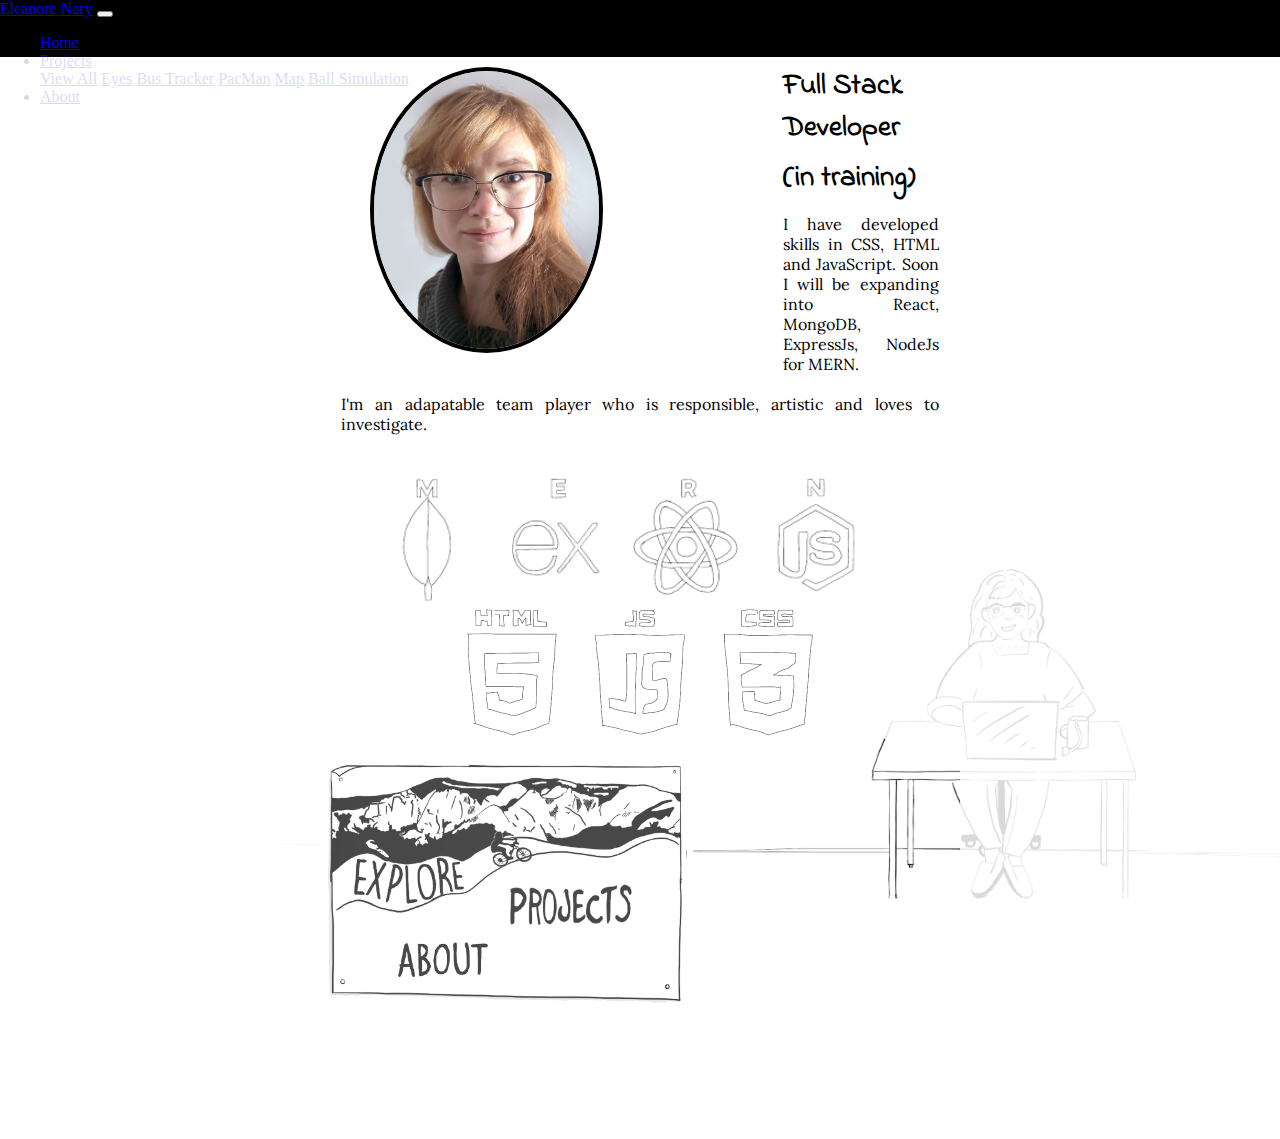
<file: index.html>
<html>
  <head>
    <title>Eleanore's Portfolio</title>
    <link href="https://cdn.jsdelivr.net/npm/bootstrap@5.1.3/dist/css/bootstrap.min.css" rel="stylesheet" integrity="sha384-1BmE4kWBq78iYhFldvKuhfTAU6auU8tT94WrHftjDbrCEXSU1oBoqyl2QvZ6jIW3" crossorigin="anonymous">
    <link rel="stylesheet" href="styles.css">
    <link rel="preconnect" href="https://fonts.googleapis.com">
    <link rel="preconnect" href="https://fonts.gstatic.com" crossorigin>
    <link href="https://fonts.googleapis.com/css2?family=Indie+Flower&family=Lora&display=swap" rel="stylesheet">
    <script src="index.js"></script>
  </head>
  <body>
    <div class="parent">
      <div class="div1">
        <nav class="navbar navbar-expand-lg navbar-light bg-light" style="z-index: 50;" style="font-family: 'Indie Flower', cursive;">
          <a class="navbar-brand" href="index.html">Eleanore Nary</a>
          <button class="navbar-toggler" type="button" data-toggle="collapse" data-target="#navbarNavDropdown" aria-controls="navbarNavDropdown" aria-expanded="false" aria-label="Toggle navigation">
            <span class="navbar-toggler-icon"></span>
          </button>
          <div class="collapse navbar-collapse" id="navbarNavDropdown">
            <ul class="navbar-nav">
              <li class="nav-item active">
                <a class="nav-link" href="index.html">Home</a>
              </li>
              <li class="nav-item dropdown">
                <a class="nav-link dropdown-toggle" href="projects.html" id="navbarDropdownMenuLink" data-toggle="dropdown" aria-haspopup="true" aria-expanded="false">
                Projects
                </a>
                <div class="dropdown-menu" aria-labelledby="navbarDropdownMenuLink">
                  <a class="dropdown-item" href="projects.html">View All</a>
                  <a class="dropdown-item" href="eyes.html">Eyes</a>
                  <a class="dropdown-item" href="busTracker.html">Bus Tracker</a>
                  <a class="dropdown-item" href="pacMan.html">PacMan</a>
                  <a class="dropdown-item" href="mapindex.html">Map</a>
                  <a class="dropdown-item" href="circle.html">Ball Simulation</a>
                </div>
              </li>
              <li class="nav-item">
                <a class="nav-link" href="about.html">About</a>
              </li>
            </ul>
          </div>
        </nav>
      </div>
      <div class="div2"></div>
      <div class="div3"></div>
      <div class="div4">
        <img src="images/e-naryimg.jpg" class="profileImage" alt="profile img">
        <h3 class="h1">Full Stack Developer</h3>
        <h4 class="h1">(in training)</h4>
        <p class="text3">I have developed skills in CSS, HTML and JavaScript. Soon I will be expanding into React, MongoDB, ExpressJs, NodeJs for MERN.<br><br>I'm an adapatable team player who is responsible, artistic and loves to investigate. </p>
        <br>
        <br>
        <center>
        <img src="images/mern.png" class="mern">
        <img src="images/frontEndLogos.png" class="frontEndLogos">
        </center>
      </div>
      <div class="div5">
        <br>
        <div>
          <map name="exploreMap">
            <area shape="rect" id="exploreProjects" coords="170, 100, 315, 190" href="projects.html" onmouseover="mouseOverProjects()" onmouseout="mouseOutElements()">
            <area shape="rect" id="exploreAbout" coords="65, 160, 175, 230" href="about.html" onmouseover="mouseOverAbout()" onmouseout="mouseOutElements()">
            <area shape="rect" id="explorePoster" coords="0, 0, 373, 250," onmouseover="mouseOverExplore()" onmouseout="mouseOut()">
          </map>
          <img src="images/exploreL.png" id="explore" height="250px" alt="explore" class="eProjects" usemap="#exploreMap">
        </div>
      </div>
    </div>
    <script src="https://code.jquery.com/jquery-3.2.1.slim.min.js" integrity="sha384-KJ3o2DKtIkvYIK3UENzmM7KCkRr/rE9/Qpg6aAZGJwFDMVNA/GpGFF93hXpG5KkN" crossorigin="anonymous"></script>
    <script src="https://cdnjs.cloudflare.com/ajax/libs/popper.js/1.12.9/umd/popper.min.js" integrity="sha384-ApNbgh9B+Y1QKtv3Rn7W3mgPxhU9K/ScQsAP7hUibX39j7fakFPskvXusvfa0b4Q" crossorigin="anonymous"></script>
    <script src="https://maxcdn.bootstrapcdn.com/bootstrap/4.0.0/js/bootstrap.min.js" integrity="sha384-JZR6Spejh4U02d8jOt6vLEHfe/JQGiRRSQQxSfFWpi1MquVdAyjUar5+76PVCmYl" crossorigin="anonymous"></script>
  </body>
</html>
</file>
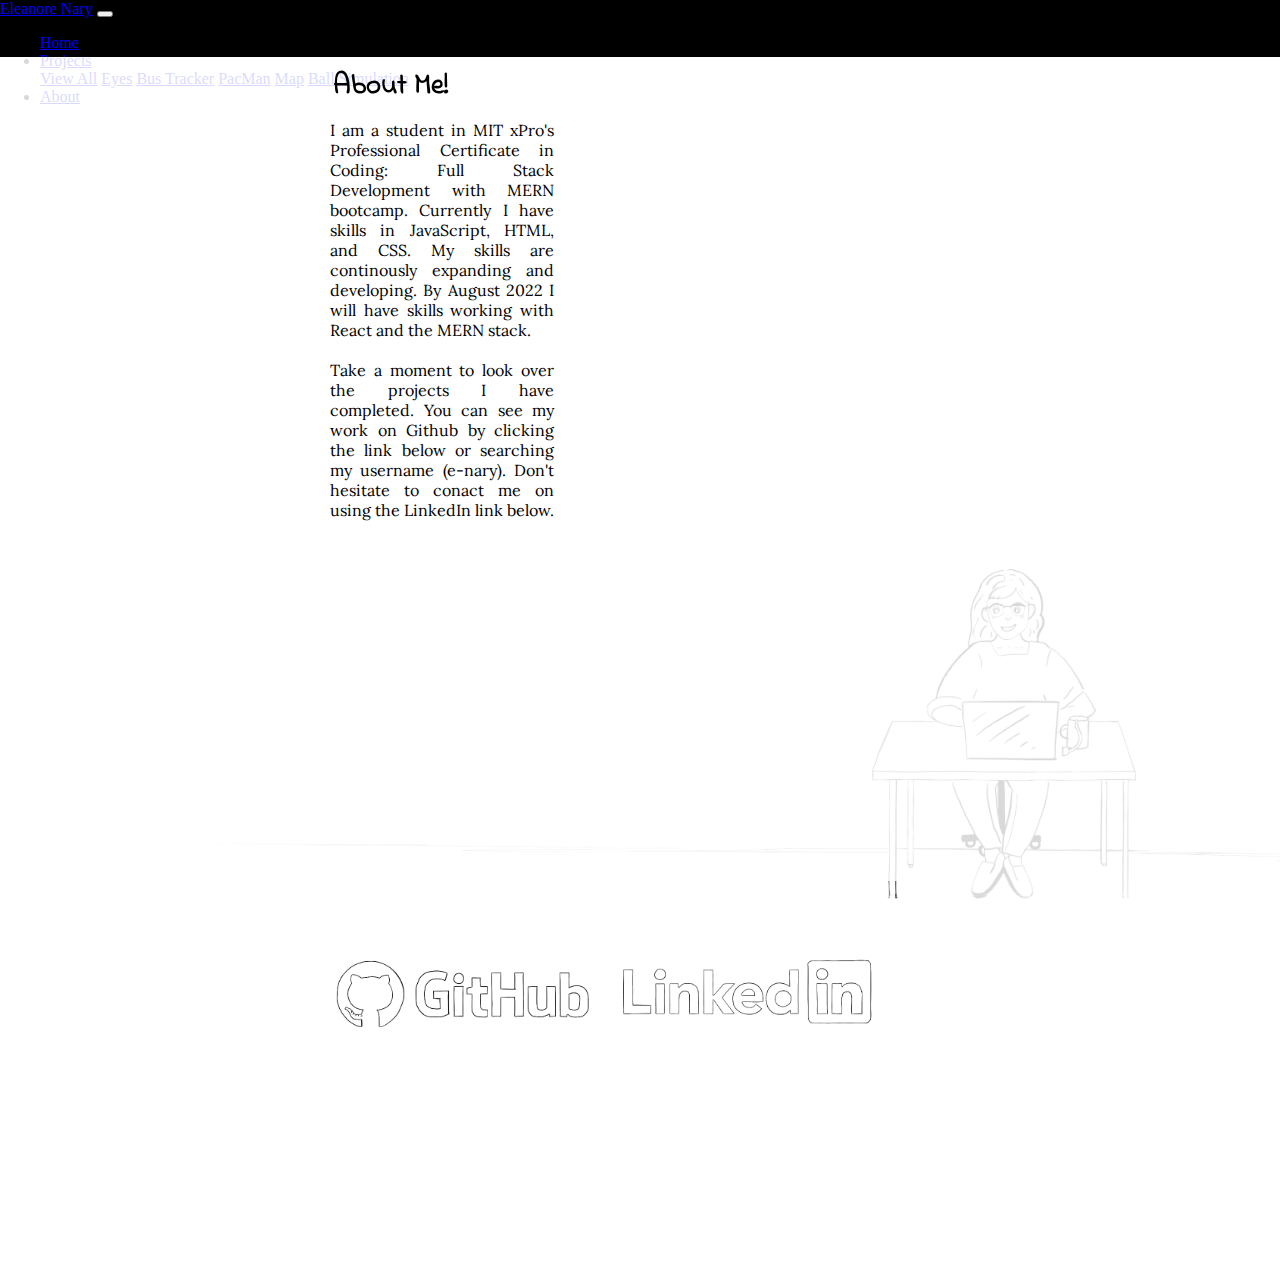
<file: about.html>
<html>
  <head>
    <title>Eleanore's Portfolio</title>
    <link href="https://cdn.jsdelivr.net/npm/bootstrap@5.1.3/dist/css/bootstrap.min.css" rel="stylesheet" integrity="sha384-1BmE4kWBq78iYhFldvKuhfTAU6auU8tT94WrHftjDbrCEXSU1oBoqyl2QvZ6jIW3" crossorigin="anonymous">
    <link rel="stylesheet" href="styles.css">
    <link rel="preconnect" href="https://fonts.googleapis.com">
    <link rel="preconnect" href="https://fonts.gstatic.com" crossorigin>
    <link href="https://fonts.googleapis.com/css2?family=Indie+Flower&family=Lora&display=swap" rel="stylesheet">
    <script src="index.js"></script>
  </head>
<body>
  <div class="parent">
    <div class="div1">
      <nav class="navbar navbar-expand-lg navbar-light bg-light" style="z-index: 50;" style="font-family: 'Indie Flower', cursive;">
        <a class="navbar-brand" href="index.html">Eleanore Nary</a>
        <button class="navbar-toggler" type="button" data-toggle="collapse" data-target="#navbarNavDropdown" aria-controls="navbarNavDropdown" aria-expanded="false" aria-label="Toggle navigation">
          <span class="navbar-toggler-icon"></span>
        </button>
        <div class="collapse navbar-collapse" id="navbarNavDropdown">
          <ul class="navbar-nav">
            <li class="nav-item active">
              <a class="nav-link" href="index.html">Home</a>
            </li>
            <li class="nav-item dropdown">
              <a class="nav-link dropdown-toggle" href="projects.html" id="navbarDropdownMenuLink" data-toggle="dropdown" aria-haspopup="true" aria-expanded="false">
              Projects
              </a>
              <div class="dropdown-menu" aria-labelledby="navbarDropdownMenuLink">
                <a class="dropdown-item" href="projects.html">View All</a>
                <a class="dropdown-item" href="eyes.html">Eyes</a>
                <a class="dropdown-item" href="busTracker.html">Bus Tracker</a>
                <a class="dropdown-item" href="pacMan.html">PacMan</a>
                <a class="dropdown-item" href="mapindex.html">Map</a>
                <a class="dropdown-item" href="circle.html">Ball Simulation</a>
              </div>
            </li>
            <li class="nav-item">
              <a class="nav-link" href="about.html">About</a>
            </li>
          </ul>
        </div>
      </nav>
    </div>
    <div class="div2"> </div>
    <div class="div3"> </div>
    <div class="div4"> 
    <h1 class="h1">About Me!</h1>
      <p class="text2">
      I am a student in MIT xPro's Professional Certificate in Coding: Full Stack Development with MERN bootcamp. Currently I have skills in JavaScript, HTML, and CSS. My skills are continously expanding and developing. By August 2022 I will have skills working with React and the MERN stack.<br><br>Take a moment to look over the projects I have completed. You can see my work on Github by clicking the link below or searching my username (e-nary). Don't hesitate to conact me on using the LinkedIn link below. 
      </p>
      <iframe width="560" height="315" class="video" src="https://www.youtube.com/embed/v7-Rb2fXC9A" title="YouTube video player" frameborder="0" allow="accelerometer; autoplay; clipboard-write; encrypted-media; gyroscope; picture-in-picture" allowfullscreen></iframe>    </div>
    <div class="div5"> 
      <br>
      <map name="logosMap">
        <area shape="rect" id="logoGitHub" coords="0, 0, 270, 90" href="https://github.com/e-nary" target="empty" onmouseover="mouseOverGitHub()()" onmouseout="mouseOutLogos()">
        <area shape="rect" id="logoLinkedIn" coords="270, 0, 550, 90" href="https://www.linkedin.com/in/eleanore-nary-12b62675/" target="empty" onmouseover="mouseOverLinkedIn()" onmouseout="mouseOutLogos()">
      </map>
      <img src="images/logos2.png" id=logos alt="gitHub and LinkedIn Logos" class="logo2" usemap="#logosMap">
    </div>
  </div>
  <script src="https://code.jquery.com/jquery-3.2.1.slim.min.js" integrity="sha384-KJ3o2DKtIkvYIK3UENzmM7KCkRr/rE9/Qpg6aAZGJwFDMVNA/GpGFF93hXpG5KkN" crossorigin="anonymous"></script>
  <script src="https://cdnjs.cloudflare.com/ajax/libs/popper.js/1.12.9/umd/popper.min.js" integrity="sha384-ApNbgh9B+Y1QKtv3Rn7W3mgPxhU9K/ScQsAP7hUibX39j7fakFPskvXusvfa0b4Q" crossorigin="anonymous"></script>
  <script src="https://maxcdn.bootstrapcdn.com/bootstrap/4.0.0/js/bootstrap.min.js" integrity="sha384-JZR6Spejh4U02d8jOt6vLEHfe/JQGiRRSQQxSfFWpi1MquVdAyjUar5+76PVCmYl" crossorigin="anonymous"></script>
</body>
</html>
</file>
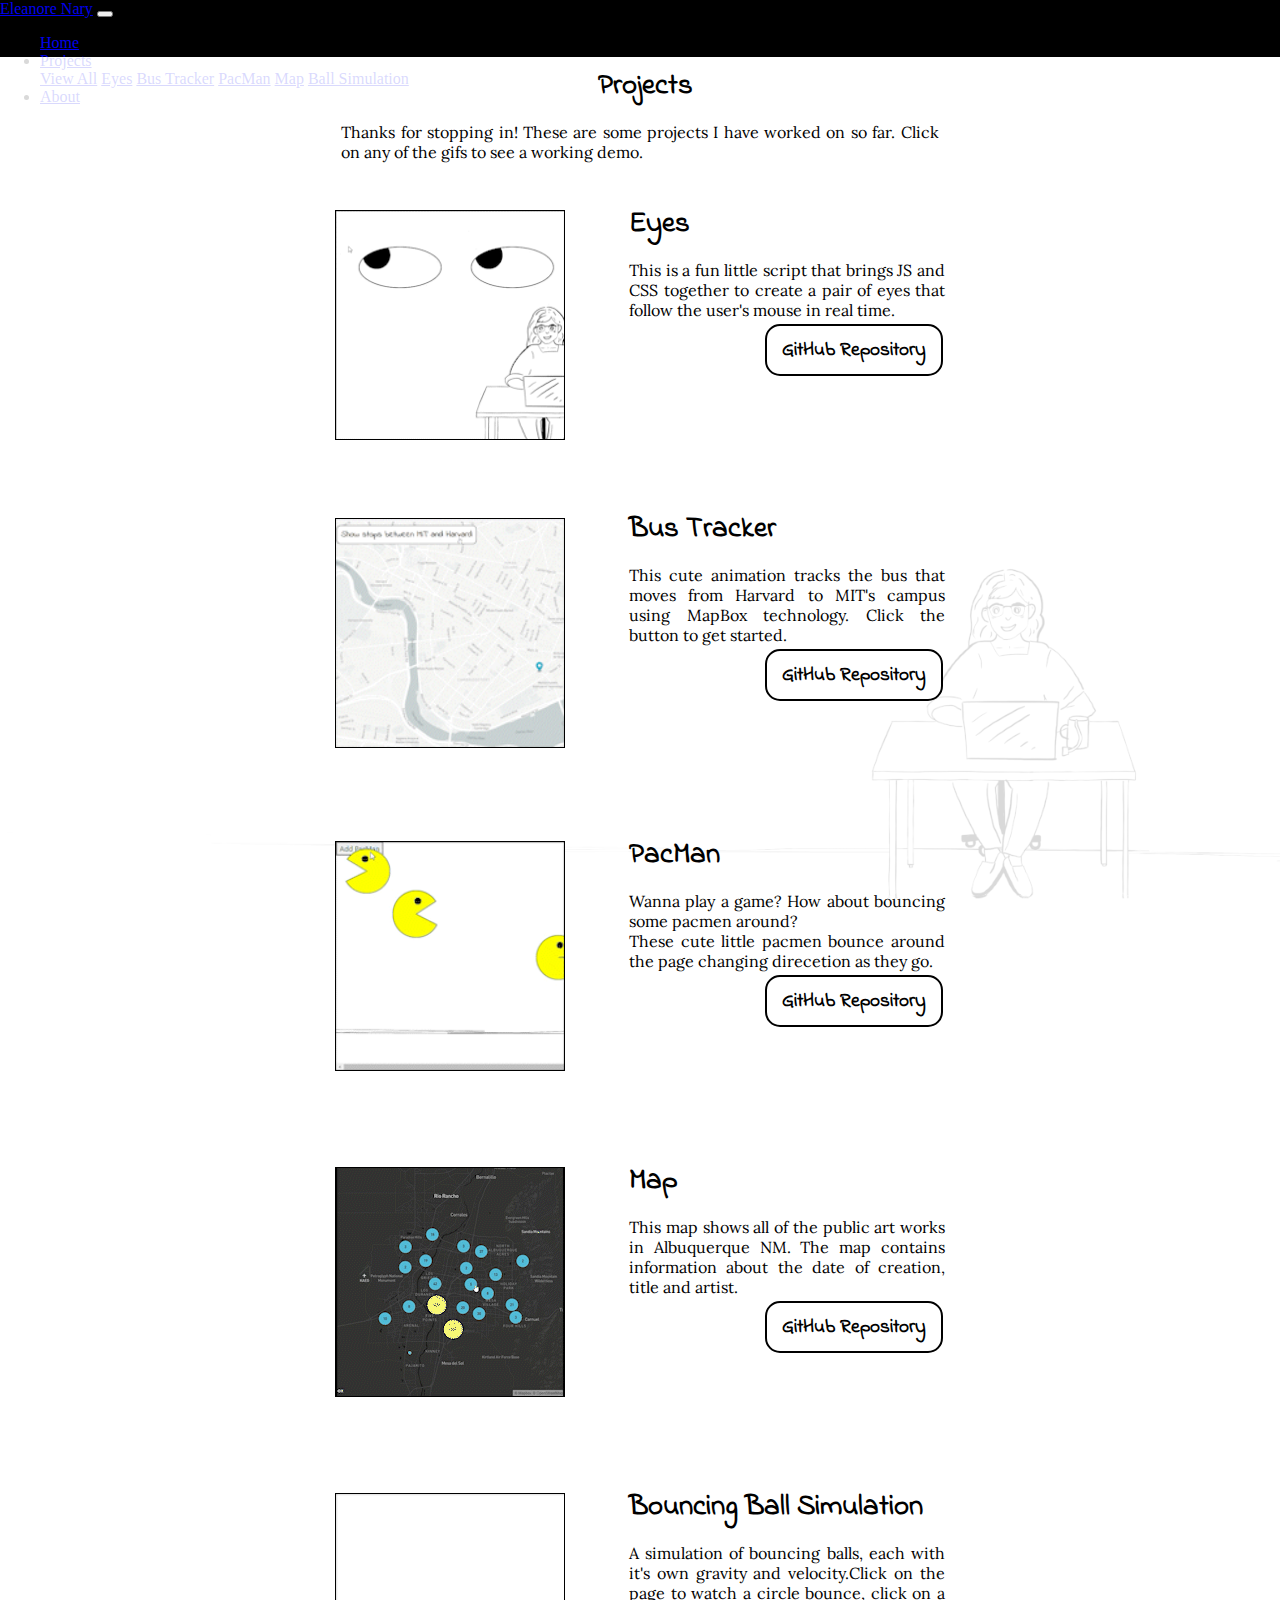
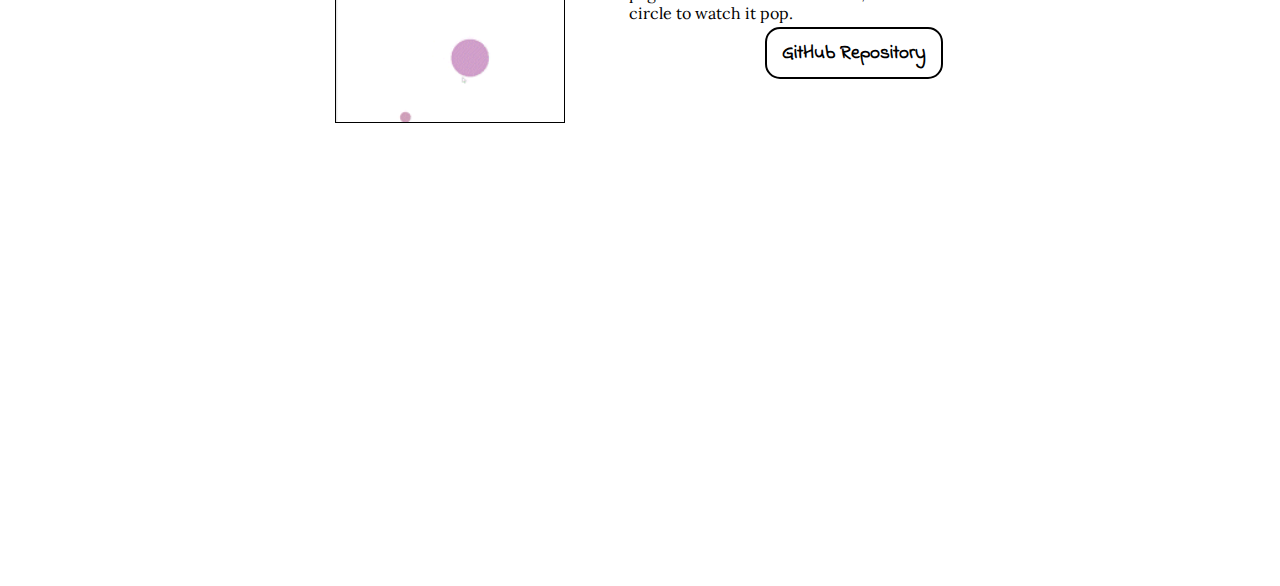
<file: projects.html>
<html>
  <head>
    <title>Eleanore's Portfolio</title>
    <link href="https://cdn.jsdelivr.net/npm/bootstrap@5.1.3/dist/css/bootstrap.min.css" rel="stylesheet" integrity="sha384-1BmE4kWBq78iYhFldvKuhfTAU6auU8tT94WrHftjDbrCEXSU1oBoqyl2QvZ6jIW3" crossorigin="anonymous">
    <link rel="stylesheet" href="styles.css">
    <link rel="preconnect" href="https://fonts.googleapis.com">
    <link rel="preconnect" href="https://fonts.gstatic.com" crossorigin>
    <link href="https://fonts.googleapis.com/css2?family=Indie+Flower&family=Lora&display=swap" rel="stylesheet">
  </head>
  <body>
    <div class="parent">
      <div class="div1">
        <nav class="navbar navbar-expand-lg navbar-light bg-light" style="z-index: 50;" style="font-family: 'Indie Flower', cursive;">
          <a class="navbar-brand" href="index.html">Eleanore Nary</a>
          <button class="navbar-toggler" type="button" data-toggle="collapse" data-target="#navbarNavDropdown" aria-controls="navbarNavDropdown" aria-expanded="false" aria-label="Toggle navigation">
            <span class="navbar-toggler-icon"></span>
          </button>
          <div class="collapse navbar-collapse" id="navbarNavDropdown">
            <ul class="navbar-nav">
              <li class="nav-item active">
                <a class="nav-link" href="index.html">Home</a>
              </li>
              <li class="nav-item dropdown">
                <a class="nav-link dropdown-toggle" href="projects.html" id="navbarDropdownMenuLink" data-toggle="dropdown" aria-haspopup="true" aria-expanded="false">
                Projects
                </a>
                <div class="dropdown-menu" aria-labelledby="navbarDropdownMenuLink">
                  <a class="dropdown-item" href="projects.html">View All</a>
                  <a class="dropdown-item" href="eyes.html">Eyes</a>
                  <a class="dropdown-item" href="busTracker.html">Bus Tracker</a>
                  <a class="dropdown-item" href="pacMan.html">PacMan</a>
                  <a class="dropdown-item" href="mapindex.html">Map</a>
                  <a class="dropdown-item" href="circle.html">Ball Simulation</a>
                </div>
              </li>
              <li class="nav-item">
                <a class="nav-link" href="about.html">About</a>
              </li>
            </ul>
          </div>
        </nav>
      </div>
      <div class="div2"> </div>
      <div class="div3"> </div>
      <div class="div4"> 
        <center>
        <h1 class="h1">Projects</h1>
        <p class="text3">Thanks for stopping in! These are some projects I have worked on so far. Click on any of the gifs to see a working demo.</p>
        </center>
        <br>
        <a href="eyes.html"><img src="images/eyes.gif" class="image"></a>
        <h1 class="h1">Eyes</h1>
        <p class = "text">This is a fun little script that brings JS and CSS together to create a pair of eyes that follow the user's mouse in real time. 
        <br>
        <a href="https://github.com/e-nary/EyeExercise" target="empty" class="button">GitHub Repository</a>
        </p>
        <a href="busTracker.html"><img src="images/busTracker.gif" class="image"></a>
        <h1 class="h1">Bus Tracker</h1>
        <p class = "text">This cute animation tracks the bus that moves from Harvard to MIT's campus using MapBox technology. Click the button to get started. 
        <br>
        <a href="https://github.com/e-nary/Real-Time-Bus-Tracker" target="empty" class="button">GitHub Repository</a>
        </p>
        <br>
        <a href="pacMan.html"><img src="images/pacman.gif" target="empty" class ="image"></a>
        <h1 class="h1">PacMan</h1>
        <p class="text">Wanna play a game?  How about bouncing some pacmen around?<br>These cute little pacmen bounce around the page changing direcetion as they go.
        <br>
        <a href="https://github.com/e-nary/pac-man" target="empty" class="button">GitHub Repository</a></p>
        <br>
        <a href="mapindex.html"><img src="images/map.gif" target="empty" class="image"></a>
        <h1 class="h1">Map</h1>
        <p class="text">
        This map shows all of the public art works in Albuquerque NM. The map contains information about the date of creation, title and artist.  
        <br>
        <a href="https://github.com/e-nary/AlbuquerqueArts" target="empty" class="button">GitHub Repository</a>
        </p>
        <br>
        <a href="circle.html"><img src="images/circles.gif" target="empty" class="image"></a>
        <h1 class="h1">Bouncing Ball Simulation</h1>
        <p class="text">
        A simulation of bouncing balls, each with it's own gravity and velocity.Click on the page to watch a circle bounce, click on a circle to watch it pop.
        <br>
        <a href="https://github.com/e-nary/ballSimulator" target="empty" class="button">GitHub Repository</a>
        </p>
      </div>
      <div class="div5"> </div>
    </div>
    <script src="https://code.jquery.com/jquery-3.2.1.slim.min.js" integrity="sha384-KJ3o2DKtIkvYIK3UENzmM7KCkRr/rE9/Qpg6aAZGJwFDMVNA/GpGFF93hXpG5KkN" crossorigin="anonymous"></script>
    <script src="https://cdnjs.cloudflare.com/ajax/libs/popper.js/1.12.9/umd/popper.min.js" integrity="sha384-ApNbgh9B+Y1QKtv3Rn7W3mgPxhU9K/ScQsAP7hUibX39j7fakFPskvXusvfa0b4Q" crossorigin="anonymous"></script>
    <script src="https://maxcdn.bootstrapcdn.com/bootstrap/4.0.0/js/bootstrap.min.js" integrity="sha384-JZR6Spejh4U02d8jOt6vLEHfe/JQGiRRSQQxSfFWpi1MquVdAyjUar5+76PVCmYl" crossorigin="anonymous"></script>
  </body>
</html>
</file>
<file: styles.css>
/*CSS Grid*/
body {
    margin: 0;
    padding: 0;
    background-image: url("images/background.png"); 
    background-position: left bottom;
    background-color: #ffffff;
    background-repeat: no-repeat;
    background-attachment: fixed;
    background-size: cover;
}
.parent {
  display: grid;
  width:100%;
  grid-template-columns: repeat(4, 1fr);
  grid-template-rows: repeat(5, 1fr);
  grid-template-rows: minmax(0, 1fr);
  grid-column-gap: 0px;
  grid-row-gap: 0px;
  min-height: 0;  
  min-width: 0; 
  }
  .div1 { 
    grid-area: 1 / 1 / 2 / 5; 
    background-color: #000000;
    max-height: 57px;
    min-height: 57px;
    /*overflow: hidden;*/
  }
  .div2 { 
    grid-area: 2 / 1 / 6 / 2; 
    background-color:rgba(255, 255, 255, 0.85);
  }
  .div3 { 
    grid-area: 2 / 4 / 6 / 5; 
    background-color:rgba(255, 255, 255, 0.85);
  }
  .div4 { 
    grid-area: 2 / 2 / 5 / 4; 
    background-color:rgba(255, 255, 255, 0.85);
  }
  .div5 { 
    grid-area: 5 / 2 / 6 / 4; 
    background-color:rgba(255, 255, 255, 0.0);
    min-height: 400px;
    max-width: 550px;
  }
  .div6 {
    grid-area: 2 / 1 / 6 / 5;
  }
  /*General Styling*/
.image {
  float:left;
  height: 228px;
  width: 228px;
  margin: 15px;
  margin-right: 10%;
  border: 1px solid black;
  transition: box-shadow .3s;
}
  .image:hover {
    box-shadow: 0 0 20px 0 rgba(0, 0, 0, 0.2), 0 5px 5px 0 rgba(0, 0, 0, 0.24);
}
.text {
  font-family: 'Lora', serif;
  font-size: 1em;
  margin: 15px;
  text-align: justify;
  min-height: 228px;
}
.text2 {
  font-family: 'Lora', serif;
  font-size: 1em;
  margin: 10px;
  text-align: justify;
  min-height: 228px;
  max-width: 35%;
  margin-right: 5px;
  float: left;
}
.text3{
  font-family: 'Lora', serif;
  font-size: 1em;
  margin: 15px;
  text-align: justify;
  padding-right: 1%;
  padding-left: 1%;
}
.h1 {
  font-family: 'Indie Flower', cursive;
  font-size: 1.8em;
  margin: 3px;
  padding-top:5px;
  padding-left:10px;
  font-weight: bold;
}
.video{
  margin: 18px;
  float: right;
}
.logo2{
  max-width: 550px;
  margin: 10px;
  margin-top: 50px;
}
.button {
  background-color: white;
  border: none;
  color: black;
  padding: 10px 15px;
  text-align: center;
  font-weight: bold;
  text-decoration: none;
  display: inline-block;
  font-size: 1.2em;
  font-family: 'Indie Flower', cursive;
  margin: 4px 2px;
  cursor: pointer;
  border-radius: 15px;
  border:  2px solid #000000;
  float: right;
}
.button1 {
  background-color: white;
  border: none;
  color: black;
  padding: 10px 15px;
  text-align: center;
  font-weight: bold;
  text-decoration: none;
  display: inline-block;
  font-size: 1.2em;
  font-family: 'Indie Flower', cursive;
  margin: 4px 2px;
  cursor: pointer;
  border-radius: 15px;
  border:  2px solid #000000;
}
.profileImage{
  width:225px; 
  border-radius:50%;
  border: 4px solid #000000;
  float: left;
  margin-bottom: 10px;
  margin-top: 10px;
  margin-right: 180px;
  margin-left:50px;
}
/* JS projects styling */
.eyes {
  position: relative;
  top: 50%;
  transform: translateY(-50%);
  width: 100%;
  padding-top: 25%;
  text-align: center;
  z-index: 10;
}
.eye {
  width: 240px;
  height: 120px;
  background: #fff;
  display: inline-block;
  margin: 40px;
  border-radius: 50%;
  border: 2px solid #000;
  position: relative;
  overflow: hidden;
  z-index: 11;
}
.ball {
  width: 80px;
  height: 80px;
  background: #000;
  position: absolute;
  top: 50%;
  left: 50%;
  transform: translate(-50%, -50%);
  border-radius: 50%;
  z-index: 12;
}
#map {
  position: absolute;
  top: 0;
  bottom: 0;
  width: 100%;
}
.map-overlay {
  position: absolute;
  left: 0;
  padding: 10px;
}

/* index.html images*/
.frontEndLogo{
  height: 135px; 
  margin-top: -15px;
}
.mern{
  height: 135px;
  margin-right: 20px;
  margin-top: -15px;
}
</file>
